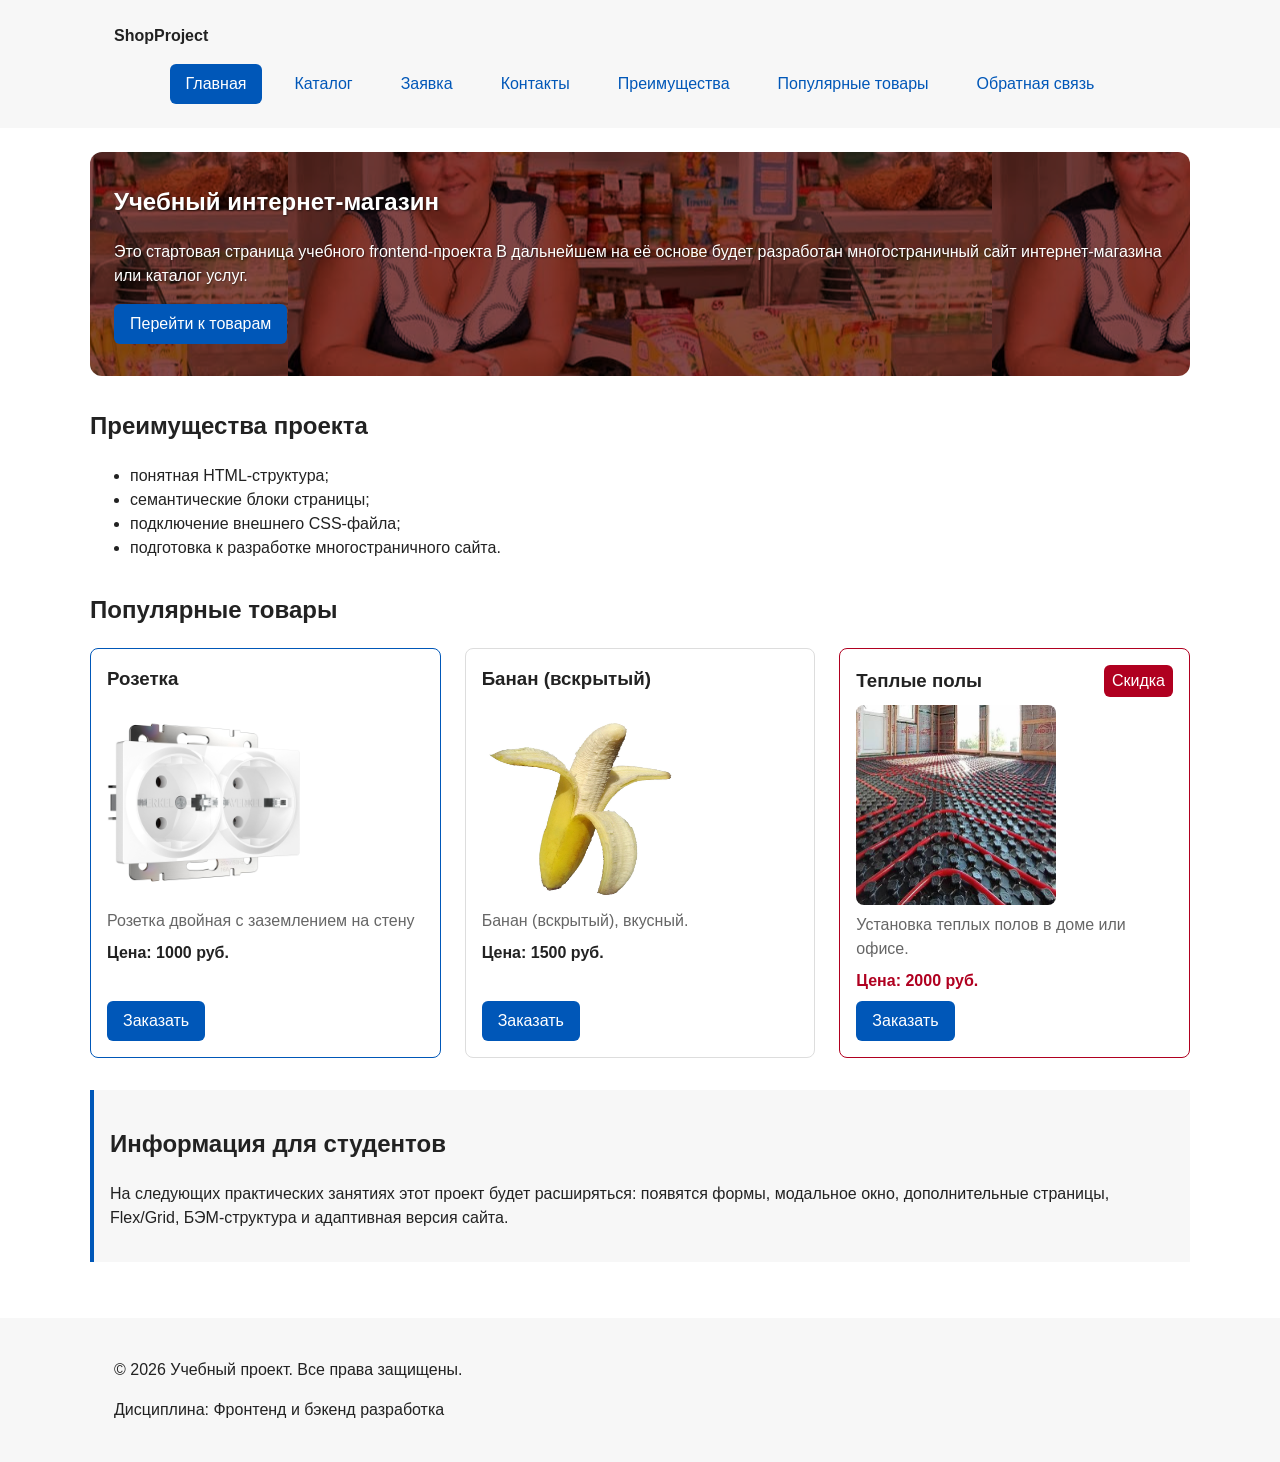
<file: index.html>
<!DOCTYPE html>
<html lang="ru">
  <head>
    <meta property="og:type" content="website">
    <meta property="og:title" content="Учебный интернет-магазин">
    <meta property="og:description" content="Учебный frontend-проект интернет-магазина.">
    <meta charset="UTF-8">
    <meta name="viewport" content="width=device-width, initial-scale=1.0">
    <meta name="description" content="Главная страница учебного интернет-магазина.">
    <title>Учебный интернет-магазин</title>
    <link rel="stylesheet" href="css/style.css">
    <script src="js/main.js" defer></script>
  </head>

  <body>
    <header class="site-header">
      <div class="site-header__inner">
        <a class="site-header__logo" href="index.html">ShopProject</a>

        <nav class="site-nav" aria-label="Основная навигация">
          <ul class="site-nav__list">
            <li class="site-nav__item">
              <a class="site-nav__link site-nav__link--active" href="index.html">Главная</a>
            </li>
            <li class="site-nav__item">
              <a class="site-nav__link" href="catalog.html">Каталог</a>
            </li>
            <li class="site-nav__item">
              <a class="site-nav__link" href="order.html">Заявка</a>
            </li>
            <li class="site-nav__item">
              <a class="site-nav__link" href="contacts.html">Контакты</a>
            </li>
            <li class="site-nav__item">
              <a class="site-nav__link" href="index.html#advantages">Преимущества</a>
            </li>
            <li class="site-nav__item">
              <a class="site-nav__link" href="index.html#popular">Популярные товары</a>
            </li>
            <li class="site-nav__item">
              <a class="site-nav__link" href="index.html#contacts">Обратная связь</a>
            </li>
          </ul>
        </nav>
      </div>
    </header>
    <main>
      <section class="hero">
        <h1 class="hero_h1">Учебный интернет-магазин</h1>
        <p class="hero_text">
          Это стартовая страница учебного frontend-проекта
          В дальнейшем на её основе будет разработан многостраничный сайт
          интернет-магазина или каталог услуг.
        </p>
        <a class="button button--primary" href="#popular">Перейти к товарам</a>
      </section>
      
      <section class="section" id="advantages">
        <h2>Преимущества проекта</h2>

        <ul class="advantages-list">
          <li>понятная HTML-структура;</li>
          <li>семантические блоки страницы;</li>
          <li>подключение внешнего CSS-файла;</li>
          <li>подготовка к разработке многостраничного сайта.</li>
        </ul>
      </section>
      <section class="section" id="popular">
  <h2>Популярные товары</h2>

  <div class="products-grid">
    <article class="product-card product-card--featured">
      <h3 class="product-card__title">Розетка</h3>
      <img src="images/rozetka-dvoynaya-s-zazemleniem-belaya-w1172001-a051129_0002 (1).jpg" alt="Розетка" class="product-card__image">
      <p class="product-card__description">Розетка двойная с заземлением на стену</p>
      <p class="product-card__price">Цена: 1000 руб.</p>
      <button class="button button--primary product-card__button" type="button" data-product="Товар 1">
        Заказать
      </button>
    </article>

    <article class="product-card">
      <h3 class="product-card__title">Банан (вскрытый)</h3>
      <img src="images\Banana_on_whitebackground.jpg" alt="Банан (вскрытый)" class="product-card__image">
      <p class="product-card__description">Банан (вскрытый), вкусный.</p>
      <p class="product-card__price">Цена: 1500 руб.</p>
      <button class="button button--primary product-card__button" type="button" data-product="Товар 2">
        Заказать
      </button>
    </article>

    <article class="product-card product-card--discount">
      <div class="product-card__header">
        <h3 class="product-card__title">Теплые полы</h3>
      <span class="product-card__badge">Скидка</span>
      </div>
        <img src="images\images.jpg" alt="Теплые полы" class="product-card__image">
      <p class="product-card__description">Установка теплых полов в доме или офисе.</p>
      <p class="product-card__price">Цена: 2000 руб.</p>
      <button class="button button--primary product-card__button" type="button" data-product="Товар 3">
        Заказать
      </button>
    </article>
  </div>
</section>
      <aside class="aside-info">
        <h2>Информация для студентов</h2>
        <p>
          На следующих практических занятиях этот проект будет расширяться:
          появятся формы, модальное окно, дополнительные страницы, Flex/Grid,
          БЭМ-структура и адаптивная версия сайта.
        </p>
      </aside>
    </main>
    
    
    <dialog class="order-dialog" id="order-dialog" aria-labelledby="order-dialog-title">
  <h2 class="order-dialog__title" id="order-dialog-title">Оформление заявки</h2>

  <form class="order-form" id="order-form" action="#" method="post" novalidate>
    <input id="selected-product" name="selected-product" type="hidden">

    <div class="order-form__field">
      <label class="order-form__label" for="order-name">Имя</label>
      <input
      class="order-form__input"
        id="order-name"
        name="name"
        type="text"
        placeholder="Введите ваше имя"
        minlength="2"
        autocomplete="given-name"
        required
      >
    </div>

    <div class="order-form__field">
      <label class="order-form__label" for="order-email">E-mail</label>
      <input
      class="order-form__input"
        id="order-email"
        name="email"
        type="email"
        placeholder="example@mail.ru"
        autocomplete="email"
        required
      >
    </div>

    <div class="order-form__field">
      <label class="order-form__label" for="order-phone">Телефон</label>
      <input
      class="order-form__input"
        id="order-phone"
        name="phone"
        type="tel"
        inputmode="tel"
        placeholder="+7 (900) 000-00-00"
        pattern="^\+7 \(\d{3}\) \d{3}-\d{2}-\d{2}$"
        required
      >
      <small class="order-form__hint">Формат: +7 (900) 000-00-00</small>
    </div>

    <div class="order-form__field">
      <label class="order-form__label" for="order-date">Дата связи</label>
      <input
        class="order-form__input"
        id="order-date"
        name="date"
        type="date"
      >
    </div>

    <div class="order-form__field">
      <label class="order-form__label" for="order-topic">Тема заявки</label>
      <select class="order-form__select" id="order-topic" name="topic" required>
        <option value="">Выберите тему</option>
        <option value="product">Заказ товара</option>
        <option value="consultation">Консультация</option>
        <option value="delivery">Доставка</option>
      </select>
    </div>

    <div class="order-form__field">
      <label class="order-form__label" for="order-comment">Комментарий</label>
      <textarea
      class="order-form__textarea"
        id="order-comment"
        name="comment"
        rows="4"
        placeholder="Укажите дополнительную информацию"
      ></textarea>
    </div>

    <div class="order-form__field">
      <label class="order-form__label">
        <input
          id="order-agreement"
          name="agreement"
          type="checkbox"
          required
        >
        Я согласен на обработку данных
      </label>
    </div>

    <div class="order-form__actions">
      <button class="button button--secondary" type="button" id="close-order-dialog">Закрыть</button>
      <button class="button button--primary" type="submit">Отправить заявку</button>
    </div>
  </form>
</dialog>

<p class="success-message" id="success-message" hidden>
  Форма успешно отправлена!
</p>

    
<footer class="site-footer" id="contacts">
      <div class="site-footer__inner">
        <p>&copy; 2026 Учебный проект. Все права защищены.</p>
        <p>Дисциплина: Фронтенд и бэкенд разработка</p>
      </div>
    </footer>
  </body>

</html>
</file>
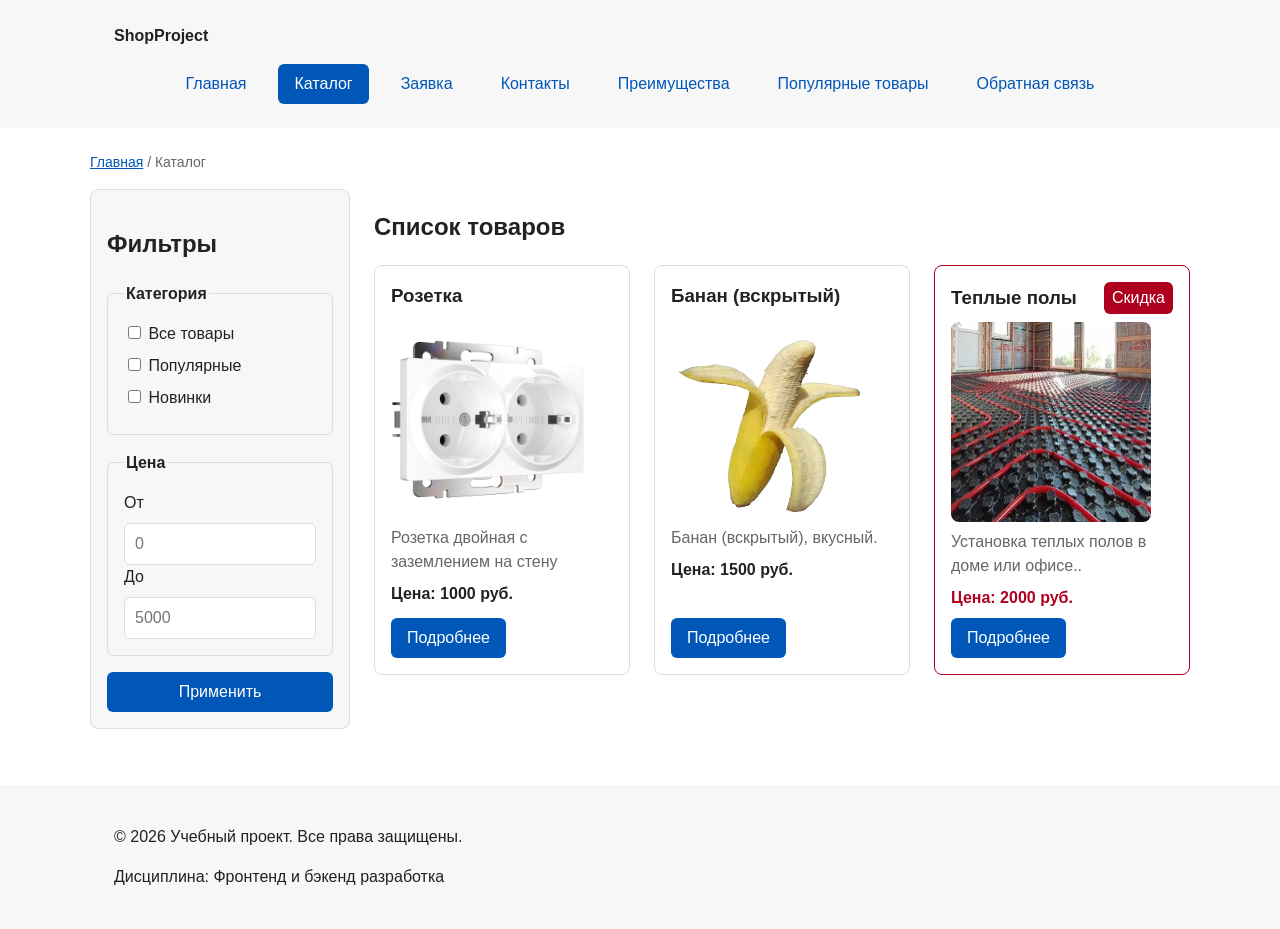
<file: catalog.html>
<!DOCTYPE html>
<html lang="ru">
<head>
  <meta property="og:type" content="website">
  <meta property="og:title" content="Учебный интернет-магазин">
  <meta property="og:description" content="Учебный frontend-проект интернет-магазина.">
  <meta charset="UTF-8">
  <meta name="viewport" content="width=device-width, initial-scale=1.0">
  <meta name="description" content="Каталог товаров учебного интернет-магазина.">
  <title>Каталог товаров — Учебный интернет-магазин</title>
  <link rel="stylesheet" href="css/style.css">
</head>
<body>
  <header class="site-header">
    <div class="site-header__inner">
      <a class="site-header__logo" href="index.html">ShopProject</a>

      <nav class="site-nav" aria-label="Основная навигация">
        <ul class="site-nav__list">
          <li class="site-nav__item">
            <a class="site-nav__link" href="index.html">Главная</a>
          </li>
          <li class="site-nav__item">
            <a class="site-nav__link site-nav__link--active" href="catalog.html">Каталог</a>
          </li>
          <li class="site-nav__item">
            <a class="site-nav__link" href="order.html">Заявка</a>
          </li>
          <li class="site-nav__item">
            <a class="site-nav__link" href="contacts.html">Контакты</a>
          </li>
          <li class="site-nav__item">
            <a class="site-nav__link" href="index.html#advantages">Преимущества</a>
          </li>
          <li class="site-nav__item">
            <a class="site-nav__link" href="index.html#popular">Популярные товары</a>
          </li>
          <li class="site-nav__item">
            <a class="site-nav__link" href="index.html#contacts">Обратная связь</a>
          </li>
        </ul>
      </nav>
    </div>
  </header>

  <main>
    <nav class="breadcrumbs" aria-label="Хлебные крошки">
      <a class="breadcrumbs__link" href="index.html">Главная</a>
      <span class="breadcrumbs__current">Каталог</span>
    </nav>

    <section class="catalog-layout">
      <aside class="catalog-filters">
    <h2>Фильтры</h2>

    <form class="filters-form" action="#" method="get">
      <fieldset>
        <legend>Категория</legend>

        <label>
          <input type="checkbox" name="category" value="all">
          Все товары
        </label>

        <label>
          <input type="checkbox" name="category" value="popular">
          Популярные
        </label>

        <label>
          <input type="checkbox" name="category" value="new">
          Новинки
        </label>
      </fieldset>

      <fieldset>
        <legend>Цена</legend>

        <label for="price-from">От</label>
        <input id="price-from" name="price-from" type="number" min="0" placeholder="0">

        <label for="price-to">До</label>
        <input id="price-to" name="price-to" type="number" min="0" placeholder="5000">
      </fieldset>

      <button class="button button--primary" type="submit">Применить</button>
    </form>
  </aside>


    <section class="catalog-products">
      <h2>Список товаров</h2>

      <div class="products-grid">
        <article class="product-card">
          <h3 class="product-card__title">Розетка</h3>
           <img src="images/rozetka-dvoynaya-s-zazemleniem-belaya-w1172001-a051129_0002 (1).jpg" alt="Розетка" class="product-card__image">
          <p class="product-card__description">Розетка двойная с заземлением на стену</p>
          <p class="product-card__price">Цена: 1000 руб.</p>
          <a class="button button--primary product-card__button" href="product.html">Подробнее</a>
        </article>

        <article class="product-card">
          <h3 class="product-card__title">Банан (вскрытый)</h3>
          <img src="images\Banana_on_whitebackground.jpg" alt="Банан (вскрытый)" class="product-card__image">
          <p class="product-card__description">Банан (вскрытый), вкусный.</p>
          <p class="product-card__price">Цена: 1500 руб.</p>
          <a class="button button--primary product-card__button" href="product.html">Подробнее</a>
        </article>

        <article class="product-card product-card--discount">
          <div class="product-card__header">
            <h3 class="product-card__title">Теплые полы</h3>
          <span class="product-card__badge">Скидка</span>
          </div>
          <img src="images\images.jpg" alt="Теплые полы" class="product-card__image">
          <p class="product-card__description">Установка теплых полов в доме или офисе..</p>
          <p class="product-card__price">Цена: 2000 руб.</p>
          <a class="button button--primary product-card__button" href="product.html">Подробнее</a>
        </article>
      </div>
    </section>
  </section>
  </main>

  <footer class="site-footer">
    <div class="site-footer__inner">
      <p>&copy; 2026 Учебный проект. Все права защищены.</p>
      <p>Дисциплина: Фронтенд и бэкенд разработка</p>
    </div>
  </footer>
</body>
</html>
</file>
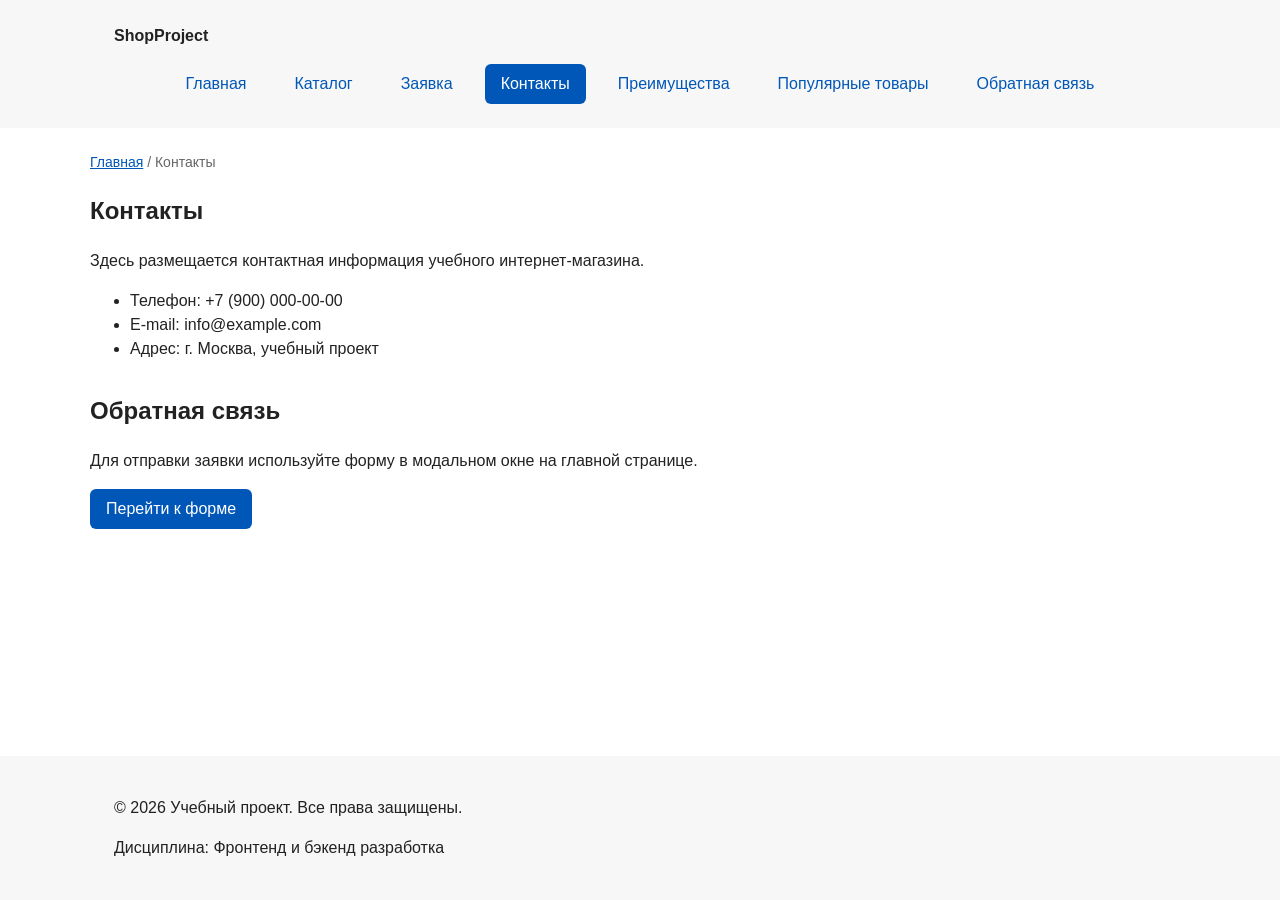
<file: contacts.html>
<!DOCTYPE html>
<html lang="ru">
<head>
  <meta property="og:type" content="website">
  <meta property="og:title" content="Учебный интернет-магазин">
  <meta property="og:description" content="Учебный frontend-проект интернет-магазина.">
  <meta charset="UTF-8">
  <meta name="viewport" content="width=device-width, initial-scale=1.0">
  <meta name="description" content="Контактная информация учебного интернет-магазина.">
  <title>Контакты — Учебный интернет-магазин</title>
  <link rel="stylesheet" href="css/style.css">
</head>
<body>
  <header class="site-header">
    <div class="site-header__inner">
      <a class="site-header__logo" href="index.html">ShopProject</a>

      <nav class="site-nav" aria-label="Основная навигация">
        <ul class="site-nav__list">
          <li class="site-nav__item">
            <a class="site-nav__link" href="index.html">Главная</a>
          </li>
          <li class="site-nav__item">
            <a class="site-nav__link" href="catalog.html">Каталог</a>
          </li>
          <li class="site-nav__item">
            <a class="site-nav__link" href="order.html">Заявка</a>
          </li>
          <li class="site-nav__item">
            <a class="site-nav__link site-nav__link--active" href="contacts.html">Контакты</a>
          </li>
          <li class="site-nav__item">
            <a class="site-nav__link" href="index.html#advantages">Преимущества</a>
          </li>
          <li class="site-nav__item">
            <a class="site-nav__link" href="index.html#popular">Популярные товары</a>
          </li>
          <li class="site-nav__item">
            <a class="site-nav__link" href="index.html#contacts">Обратная связь</a>
          </li>
        </ul>
      </nav>
    </div>
  </header>

  <main>
    <nav class="breadcrumbs" aria-label="Хлебные крошки">
      <a class="breadcrumbs__link" href="index.html">Главная</a>
      <span class="breadcrumbs__current">Контакты</span>
    </nav>

    <section class="section">
      <h1>Контакты</h1>
      <p>
        Здесь размещается контактная информация учебного интернет-магазина.
      </p>

      <ul>
        <li>Телефон: +7 (900) 000-00-00</li>
        <li>E-mail: info@example.com</li>
        <li>Адрес: г. Москва, учебный проект</li>
      </ul>
    </section>

    <section class="section" id="feedback">
      <h2>Обратная связь</h2>
      <p>
        Для отправки заявки используйте форму в модальном окне на главной странице.
      </p>
      <a class="button button--primary" href="index.html#contacts">Перейти к форме</a>
    </section>
  </main>

  <footer class="site-footer">
    <div class="site-footer__inner">
      <p>&copy; 2026 Учебный проект. Все права защищены.</p>
      <p>Дисциплина: Фронтенд и бэкенд разработка</p>
    </div>
  </footer>
</body>
</html>
</file>
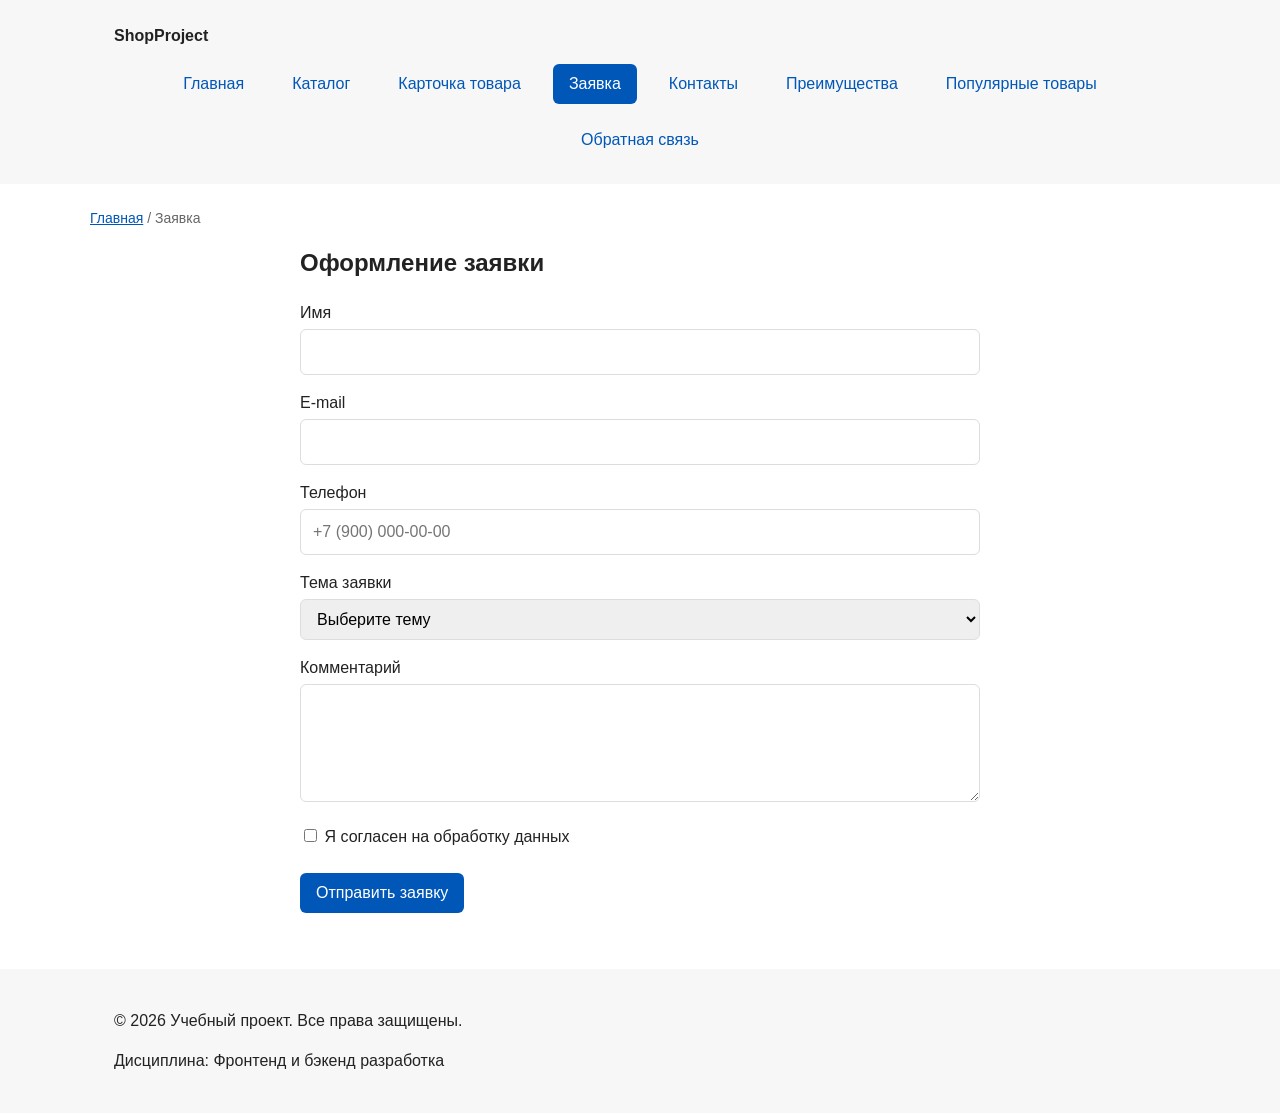
<file: order.html>
<!DOCTYPE html>
<html lang="ru">
<head>
  <meta charset="UTF-8">
  <meta name="viewport" content="width=device-width, initial-scale=1.0">
  <meta name="description" content="Форма заявки учебного интернет-магазина.">
  <title>Оформление заявки — Учебный интернет-магазин</title>
  <link rel="stylesheet" href="css/style.css">
</head>
<body>
  <header class="site-header">
    <div class="site-header__inner">
      <a class="site-header__logo" href="index.html">ShopProject</a>

      <nav class="site-nav" aria-label="Основная навигация">
        <ul class="site-nav__list">
          <li class="site-nav__item"><a class="site-nav__link" href="index.html">Главная</a></li>
          <li class="site-nav__item"><a class="site-nav__link" href="catalog.html">Каталог</a></li>
          <li class="site-nav__item"><a class="site-nav__link" href="product.html">Карточка товара</a></li>
          <li class="site-nav__item"><a class="site-nav__link site-nav__link--active" href="order.html">Заявка</a></li>
          <li class="site-nav__item"><a class="site-nav__link" href="contacts.html">Контакты</a></li>
          <li class="site-nav__item"><a class="site-nav__link" href="index.html#advantages">Преимущества</a></li>
          <li class="site-nav__item"><a class="site-nav__link" href="index.html#popular">Популярные товары</a></li>
          <li class="site-nav__item"><a class="site-nav__link" href="index.html#contacts">Обратная связь</a></li>
        </ul>
      </nav>
    </div>
  </header>

  <main>
    <nav class="breadcrumbs" aria-label="Хлебные крошки">
      <a class="breadcrumbs__link" href="index.html">Главная</a>
      <span class="breadcrumbs__current">Заявка</span>
    </nav>

    <section class="order-page">
      <h1 class="order-page__title">Оформление заявки</h1>

      <form class="order-form" action="#" method="post">
        <div class="order-form__field">
          <label class="order-form__label" for="page-order-name">Имя</label>
          <input class="order-form__input" id="page-order-name" name="name" type="text" minlength="2" required>
        </div>

        <div class="order-form__field">
          <label class="order-form__label" for="page-order-email">E-mail</label>
          <input class="order-form__input" id="page-order-email" name="email" type="email" required>
        </div>

        <div class="order-form__field">
          <label class="order-form__label" for="page-order-phone">Телефон</label>
          <input class="order-form__input" id="page-order-phone" name="phone" type="tel" placeholder="+7 (900) 000-00-00" pattern="^\+7 \(\d{3}\) \d{3}-\d{2}-\d{2}$" required>
        </div>

        <div class="order-form__field">
          <label class="order-form__label" for="page-order-topic">Тема заявки</label>
          <select class="order-form__select" id="page-order-topic" name="topic" required>
            <option value="">Выберите тему</option>
            <option value="product">Заказ товара</option>
            <option value="consultation">Консультация</option>
            <option value="delivery">Доставка</option>
          </select>
        </div>

        <div class="order-form__field">
          <label class="order-form__label" for="page-order-comment">Комментарий</label>
          <textarea class="order-form__textarea" id="page-order-comment" name="comment" rows="4"></textarea>
        </div>

        <div class="order-form__field">
          <label class="order-form__label">
            <input name="agreement" type="checkbox" required>
            Я согласен на обработку данных
          </label>
        </div>

        <div class="order-form__actions">
          <button class="button button--primary" type="submit">Отправить заявку</button>
        </div>
      </form>
    </section>
  </main>

  <footer class="site-footer">
    <div class="site-footer__inner">
      <p>&copy; 2026 Учебный проект. Все права защищены.</p>
      <p>Дисциплина: Фронтенд и бэкенд разработка</p>
    </div>
  </footer>
</body>
</html>
</file>
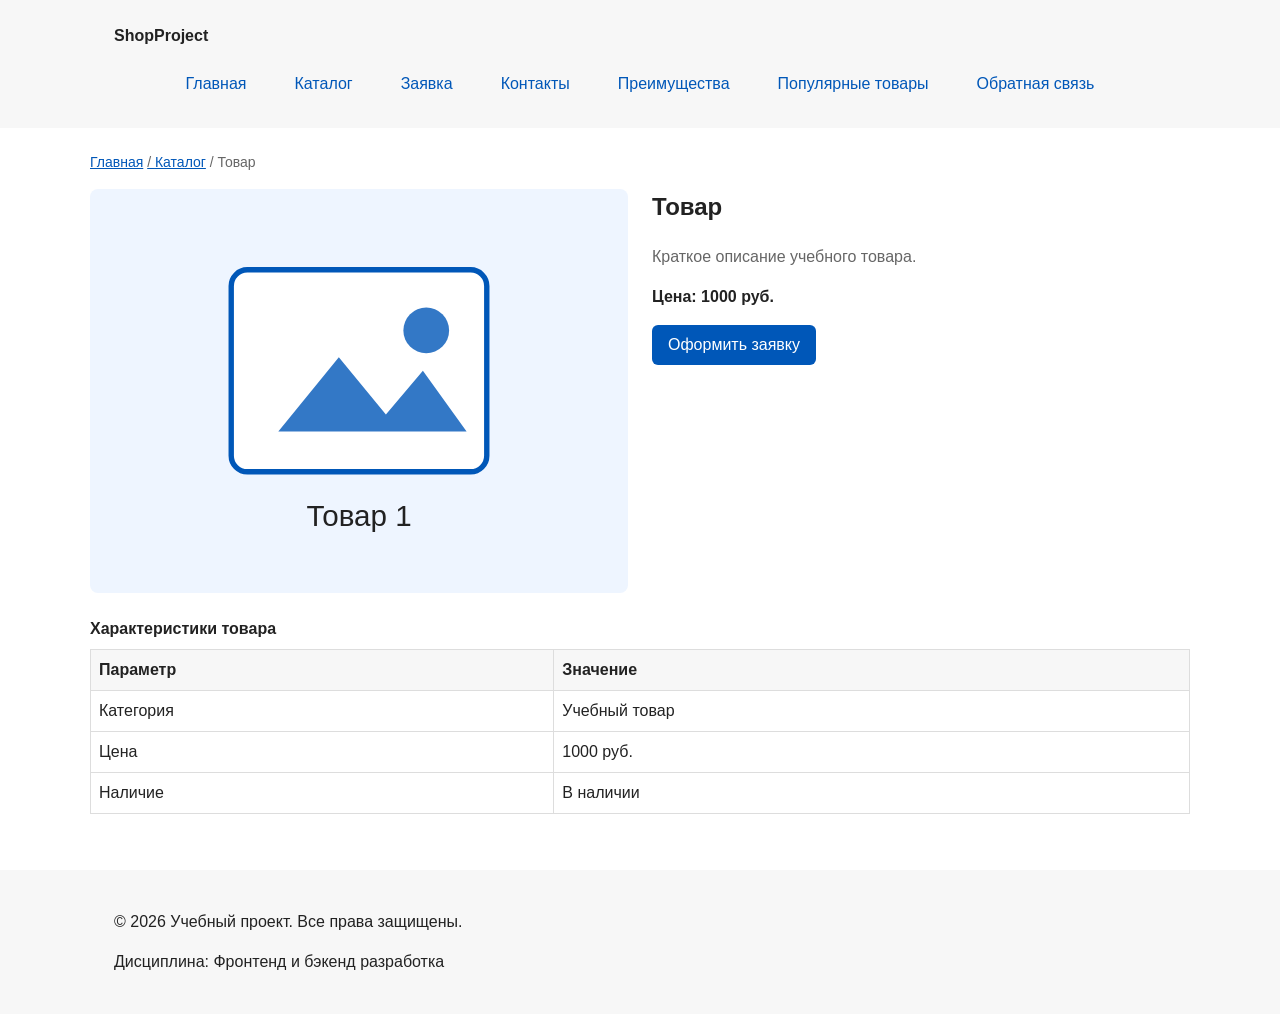
<file: product.html>
<!DOCTYPE html>
<html lang="ru">
<head>
  <meta charset="UTF-8">
  <meta name="viewport" content="width=device-width, initial-scale=1.0">
  <meta name="description" content="Карточка товара учебного интернет-магазина.">
  <title>Товар 1 — Учебный интернет-магазин</title>
  <link rel="stylesheet" href="css/style.css">
</head>
<body>
  <header class="site-header">
    <div class="site-header__inner">
      <a class="site-header__logo" href="index.html">ShopProject</a>

      <nav class="site-nav" aria-label="Основная навигация">
        <ul class="site-nav__list">
          <li class="site-nav__item"><a class="site-nav__link" href="index.html">Главная</a></li>
          <li class="site-nav__item"><a class="site-nav__link" href="catalog.html">Каталог</a></li>
          <li class="site-nav__item"><a class="site-nav__link" href="order.html">Заявка</a></li>
          <li class="site-nav__item"><a class="site-nav__link" href="contacts.html">Контакты</a></li>
          <li class="site-nav__item"><a class="site-nav__link" href="index.html#advantages">Преимущества</a></li>
          <li class="site-nav__item"><a class="site-nav__link" href="index.html#popular">Популярные товары</a></li>
          <li class="site-nav__item"><a class="site-nav__link" href="index.html#contacts">Обратная связь</a></li>
        </ul>
      </nav>
    </div>
  </header>

  <main>
    <nav class="breadcrumbs" aria-label="Хлебные крошки">
      <a class="breadcrumbs__link" href="index.html">Главная</a>
      <a class="breadcrumbs__link" href="catalog.html">Каталог</a>
      <span class="breadcrumbs__current">Товар</span>

    </nav>

    <article class="product-details">
      <div class="product-details__media">
        <img class="product-details__image" src="images/product-placeholder.svg" alt="Учебное изображение товара 1">
      </div>

      <div class="product-details__content">
        <h1 class="product-details__title">Товар </h1>
        <p class="product-details__description">Краткое описание учебного товара.</p>
        <p class="product-details__price">Цена: 1000 руб.</p>
        <a class="button button--primary" href="order.html">Оформить заявку</a>
      </div>

      <table class="product-table">
        <caption>Характеристики товара</caption>
        <thead>
          <tr>
            <th scope="col">Параметр</th>
            <th scope="col">Значение</th>
          </tr>
        </thead>
        <tbody>
          <tr>
            <td>Категория</td>
            <td>Учебный товар</td>
          </tr>
          <tr>
            <td>Цена</td>
            <td>1000 руб.</td>
          </tr>
          <tr>
            <td>Наличие</td>
            <td>В наличии</td>
          </tr>
        </tbody>
      </table>
    </article>
  </main>

  <footer class="site-footer">
    <div class="site-footer__inner">
      <p>&copy; 2026 Учебный проект. Все права защищены.</p>
      <p>Дисциплина: Фронтенд и бэкенд разработка</p>
    </div>
  </footer>
</body>
</html>
</file>
<file: css/style.css>
/* ===============================
   1. Переменные проекта
   =============================== */
:root {
  /* Основные цвета проекта */
  --color-bg: #ffffff;
  --color-text: #222222;
  --color-muted: #666666;
  --color-primary: #0057b8;
  --color-primary-dark: #003f86;
  --color-border: #dddddd;
  --color-surface: #f7f7f7;
  --color-surface-accent: #eef5ff;
  --color-danger: #b00020;
  --color-success: #168a2f;
  --color-success-bg: #eefaf0;
  --color-white: #ffffff;

  /* Отступы */
  --space-xs: 4px;
  --space-sm: 8px;
  --space-md: 16px;
  --space-lg: 24px;
  --space-xl: 32px;

  /* Скругления */
  --radius-sm: 6px;
  --radius-md: 8px;
  --radius-lg: 12px;

  /* Размеры */
  --container-width: 1100px;
}
/* ===============================
   2. Базовые стили
   =============================== */
html {
  scroll-behavior: smooth;
}

* {
  box-sizing: border-box;
}

body {
  min-height: 100vh;
  display: flex;
  flex-direction: column;
  margin: 0;
  font-family: Arial, sans-serif;
  line-height: 1.5;
  color: var(--color-text);
  background-color: var(--color-bg);
}

main {
  flex-grow: 1;
  padding: var(--space-lg);
}

.site-header {
  background-color: var(--color-surface);
}

.site-header__inner {
  max-width: var(--container-width);
  margin: 0 auto;
  padding: var(--space-lg);
}

.site-header__logo {
  font-weight: 700;
  color: var(--color-text);
  text-decoration: none;
}

.site-footer {
  background-color: var(--color-surface);
}

.site-footer__inner {
  max-width: var(--container-width);
  margin: 0 auto;
  padding: var(--space-lg);
}

/* ===============================
   3. Общие элементы интерфейса
   =============================== */
.site-nav__list {
  display: flex;
  flex-wrap: wrap;
  justify-content: center;
  align-items: center;
  gap: var(--space-md);
  padding: 0;
  margin: var(--space-md) 0 0;
  list-style: none;
}

.site-nav__link {
  display: inline-block;
  padding: var(--space-sm) var(--space-md);
  color: var(--color-primary);
  text-decoration: none;
  border-radius: var(--radius-sm);
}

.site-nav__link:hover {
  color: var(--color-white);
  background-color: var(--color-primary);
}

.site-nav__link:focus-visible {
  outline: 2px solid var(--color-primary);
  outline-offset: 3px;
}

.site-nav__link--active {
  color: var(--color-white);
  background-color: var(--color-primary);
}

a {
  color: var(--color-primary);
}

a:hover {
  color: var(--color-primary-dark);
}

a:focus-visible {
  outline: 2px solid var(--color-primary);
  outline-offset: 3px;
}

.button {
  display: inline-block;
  padding: var(--space-sm) var(--space-md);
  border: none;
  border-radius: var(--radius-sm);
  font: inherit;
  text-decoration: none;
  cursor: pointer;
}

.button--primary {
  color: var(--color-white);
  background-color: var(--color-primary);
}

.button--primary:hover {
  background-color: var(--color-primary-dark);
}

.button--secondary {
  color: var(--color-primary);
  background-color: transparent;
  border: 1px solid var(--color-primary);
}

.button--secondary:hover {
  color: var(--color-white);
  background-color: var(--color-primary);
}

.button:focus-visible {
  outline: 2px solid var(--color-primary);
  outline-offset: 3px;
}

.button:disabled,
.button--disabled {
  opacity: 0.6;
  cursor: not-allowed;
}


/* ===============================
   4. Компоненты страницы
   =============================== */
.hero {
  background-image: url("../images/images (1).jpg");
  background-color: #804747; 
  background-blend-mode: multiply;
  background-position: center center;
  max-width: var(--container-width);
  margin: 0 auto var(--space-xl);
  padding: var(--space-xl) var(--space-lg);
  border-radius: var(--radius-lg);
}

.hero_h1 {
  margin-top: 0;
  color: var(--color-white);
  text-shadow: 1px 1px 2px rgba(0, 0, 0, 0.5);
}
.hero_text {
  color: var(--color-white);
  text-shadow: 1px 1px 2px rgba(0, 0, 0, 0.5);
}
.section {
  max-width: var(--container-width);
  margin: 0 auto var(--space-xl);
}

.section h2 {
  margin-top: 0;
}

.products-grid {
  display: grid;
  grid-template-columns: repeat(3, 1fr);
  gap: var(--space-lg);
}
.product-card {
  /* position: relative; */
  display: flex;
  flex-direction: column;
  gap: var(--space-sm);
  padding: var(--space-md);
  border: 1px solid var(--color-border);
  border-radius: var(--radius-md);
  background-color: var(--color-bg);
}

.product-card__header {
  display: flex;
  flex-direction: row;
  justify-content: space-between;
  align-items: center;
  gap: 16px;
}

.product-card__image{
  width: 200px;
  height: 200px;
  border-radius: var(--radius-md);
}

.product-card--featured {
  border-color: var(--color-primary);
}

.product-card--discount {
  border-color: var(--color-danger);
}

.product-card__title {
  margin: 0;
  color: var(--color-text);
}

.product-card__description {
  margin: 0;
  color: var(--color-muted);
}

.product-card__price {
  margin: 0;
  font-weight: 700;
}

.product-card--discount .product-card__price {
  color: var(--color-danger);
}

.product-card:hover {
  border-color: var(--color-primary);
}

.product-card__button {
  margin-top: auto;
  align-self: flex-start;
}

.product-card__badge {
  
  padding: 4px 8px;
  color: var(--color-white);
  background-color: var(--color-danger);
  border-radius: var(--radius-sm);
}

.aside-info {
  max-width: var(--container-width);
  margin: 0 auto var(--space-xl);
  padding: var(--space-md);
  border-left: 4px solid var(--color-primary);
  background-color: var(--color-surface);
}
.breadcrumbs {
  max-width: var(--container-width);
  margin: 0 auto var(--space-md);
  font-size: 14px;
  color: var(--color-muted);
}

.breadcrumbs__link {
  color: var(--color-primary);
}

.breadcrumbs__link + .breadcrumbs__link::before {
  content: " / ";
  color: var(--color-muted);
}

.breadcrumbs__current::before {
  content: " / ";
  color: var(--color-muted);
}



:target {
  outline: 2px dashed var(--color-primary);
  outline-offset: 4px;
}

.catalog-layout {
  max-width: var(--container-width);
  margin: 0 auto var(--space-xl);
  display: grid;
  grid-template-columns: 260px 1fr;
  grid-template-areas: "filters products";
  gap: var(--space-lg);
}
.catalog-products {
  grid-area: products;
}
.catalog-filters {
  grid-area: filters;
  padding: var(--space-md);
  border: 1px solid var(--color-border);
  border-radius: var(--radius-md);
  background-color: var(--color-surface);
}
.filters-form {
  display: grid;
  gap: var(--space-md);
}

.filters-form fieldset {
  margin: 0;
  padding: var(--space-md);
  border: 1px solid var(--color-border);
  border-radius: var(--radius-sm);
}

.filters-form legend {
  font-weight: 700;
}

.filters-form label {
  display: block;
  margin-bottom: var(--space-sm);
}
.filters-form input[type="number"] {
  width: 100%;
  padding: 8px 10px;
  border: 1px solid var(--color-border);
  border-radius: var(--radius-sm);
  font: inherit;
}

.product-details {
  max-width: var(--container-width);
  margin: 0 auto var(--space-xl);
  display: grid;
  grid-template-columns: 1fr 1fr;
  gap: var(--space-lg);
}

.product-details__image {
  display: block;
  width: 100%;
  border-radius: var(--radius-md);
}

.product-details__title {
  margin-top: 0;
}

.product-details__description {
  color: var(--color-muted);
}

.product-details__price {
  font-weight: 700;
}

.product-table {
  grid-column: 1 / -1;
  width: 100%;
  border-collapse: collapse;
}

.product-table caption {
  margin-bottom: var(--space-sm);
  font-weight: 700;
  text-align: left;
}

.product-table th,
.product-table td {
  padding: var(--space-sm);
  border: 1px solid var(--color-border);
  text-align: left;
}

.product-table th {
  background-color: var(--color-surface);
}

.order-page {
  max-width: 680px;
  margin: 0 auto var(--space-xl);
}

.order-page__title {
  margin-top: 0;
}

/* ===============================
   5. Форма и модальное окно
   =============================== */
.order-dialog {
  width: min(100% - 32px, 560px);
  padding: var(--space-lg);
  border: none;
  border-radius: var(--radius-lg);
}

.order-dialog::backdrop {
  background-color: rgba(0, 0, 0, 0.5);
}

.order-dialog__title {
  margin-top: 0;
}

.order-form__field {
  margin-bottom: var(--space-md);
}

.order-form__label {
  display: block;
  margin-bottom: var(--space-xs);
}

.order-form__input,
.order-form__select,
.order-form__textarea {
  width: 100%;
  padding: 10px 12px;
  border: 1px solid var(--color-border);
  border-radius: var(--radius-sm);
  font: inherit;
}

.order-form__input:hover,
.order-form__select:hover,
.order-form__textarea:hover {
  border-color: var(--color-primary);
}

.order-form__input:focus-visible,
.order-form__select:focus-visible,
.order-form__textarea:focus-visible {
  outline: 2px solid var(--color-primary);
  outline-offset: 3px;
}

.order-form__hint {
  display: block;
  margin-top: var(--space-xs);
  color: var(--color-muted);
}

.order-form__actions {
  display: flex;
  gap: var(--space-md);
  margin-top: var(--space-lg);
}

[aria-invalid="true"] {
  border-color: var(--color-danger);
}

.success-message {
  width:100%;
  max-width: var(--container-width);
  margin: var(--space-lg) auto;
  padding: var(--space-md);
  border-left: 4px solid var(--color-success);
  background-color: var(--color-success-bg);
}
</file>
